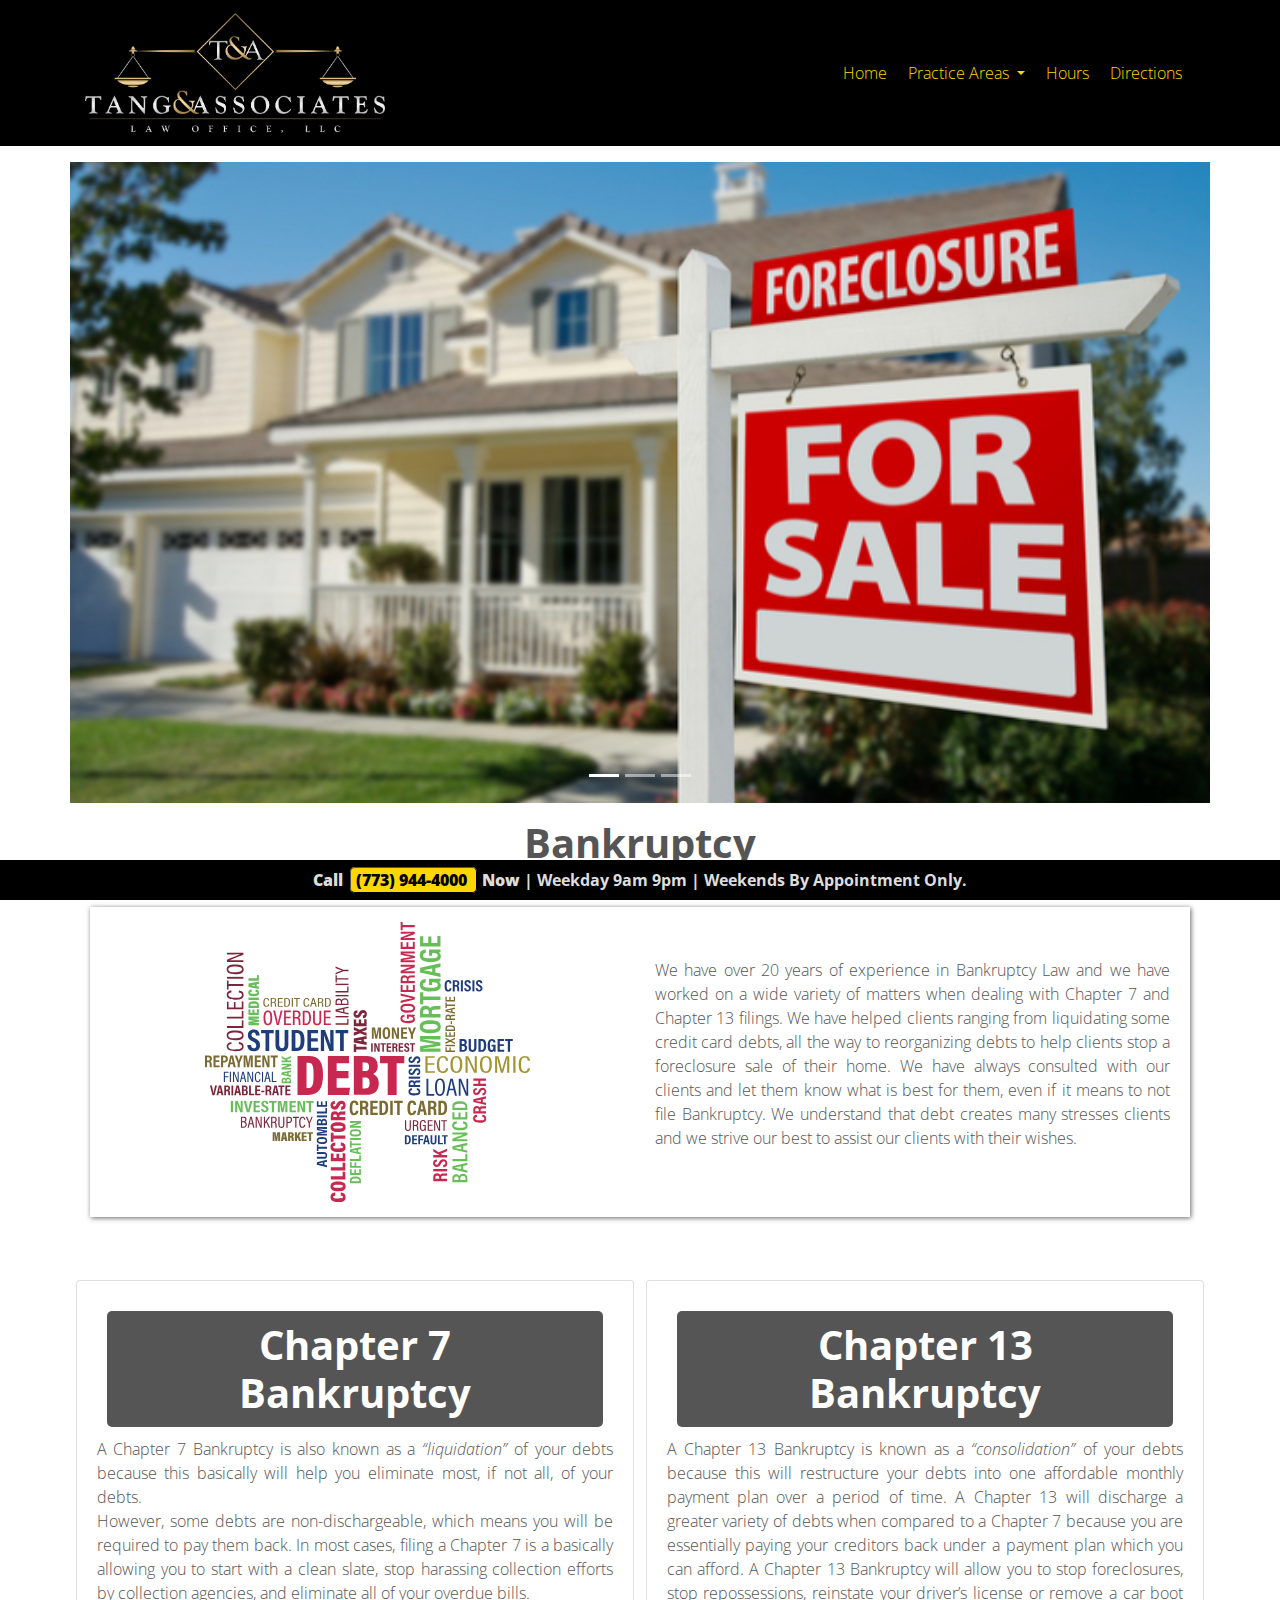
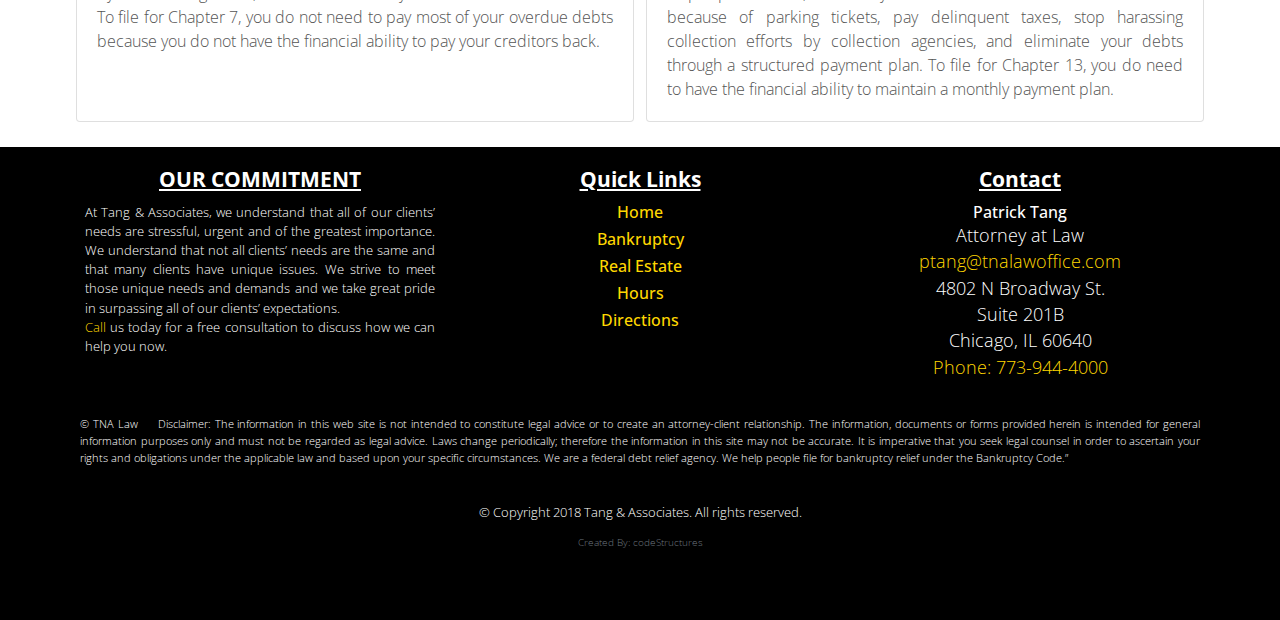
<file: bankruptcy.html>
<!doctype html>
<html lang="en">
<head>
    <!-- Required meta tags -->
    <meta charset="utf-8">
    <meta name="viewport" content="width=device-width, initial-scale=1, shrink-to-fit=no">

    <!-- Bootstrap CSS -->
    <link rel="stylesheet" href="https://maxcdn.bootstrapcdn.com/bootstrap/4.0.0/css/bootstrap.min.css" integrity="sha384-Gn5384xqQ1aoWXA+058RXPxPg6fy4IWvTNh0E263XmFcJlSAwiGgFAW/dAiS6JXm" crossorigin="anonymous">
    <link rel="stylesheet" href="css/style.css">
    <title>T&A Law Office | bankruptcy</title>
</head>

<body>

    <div id="page">


        <nav class="navbar navbar-expand-md sticky-top">
            <div class="container">

                <a class="navbar-brand" href="index.html">
                    <img src="images/logo_tna.png" width=90%  alt="">
                </a>


                <button class="navbar-toggler" type="button"
                data-toggle="collapse"
                data-target="#myTogglerNav"
                aria-controls="#myTogglerNav"
                aria-expanded="false"
                aria-label="Toggle navigation">
                <span class="navbar-toggler-icon"></span>
                </button>



                <div class="collapse navbar-collapse" id="myTogglerNav">
                    <div class="navbar-nav nav-fill ml-sm-auto">
                        <a class="nav-item nav-link " href="index.html">Home</a>
                        <div class="dropdown">

                            <a class="nav-item nav-link dropdown-toggle"
                            data-toggle="dropdown" id="servicesDropdown"
                            aria-haspopup="true" aria-expanded="false"
                            href="#">Practice Areas
                            </a>

                            <div class="dropdown-menu" aria-labeleldby="serviesDropdown">
                                <a class="nav-item nav-link active" href="bankruptcy.html">Bankruptcy</a>
                                <a class="nav-item nav-link" href="realestate.html">Real Estate</a>
                            </div>

                        </div>
                        <a class="nav-item nav-link" href="hours.html">Hours</a>
                        <a class="nav-item nav-link" href="directions.html">Directions</a>
                    </div><!-- navbar-nav -->
                </div><!-- container -->
        </nav>
        
        
        
        
        <!-- CAROUSEL -->



    <div class="container"> 
        <div class="row text-center my-3">
            <div id="carouselControls" class="bankruptcy-page carousel slide carousel-fade" data-ride="carousel" data-interval="3000" data-pause="false">
                
                
                <ol class="carousel-indicators">
                    <li data-target="#carouselControls" data-slide-to="0" class="active"></li>
                    <li data-target="#carouselControls" data-slide-to="1"></li>
                    <li data-target="#carouselControls" data-slide-to="2"></li>
                </ol>
                
                
                <div class="carousel-inner">

                    <div class="carousel-item active">
                        <img class="d-block w-100 img-fluid" src="images/for_sale_640x360.jpg" alt="First slide">
<!--
                        <div class="carousel-caption">
                            <h1>Real Estate <br /> <span class="carousel-caption-subHeading">Residential and Commercial</span>  </h1>
                        </div>
-->
                        
                    </div>



                    <div class="carousel-item">
                        <img class="d-block w-100 img-fluid" src="images/cut_cards_640x360.jpg" alt="Second slide">
<!--
                        <div class="carousel-caption ">
                            <h1>Bankruptcy <br /> <span class="carousel-caption-subHeading">Chapter 7 & Chapter 13</span> </h1>
                        </div>
-->
                    </div>
                        
                        
                    <div class="carousel-item ">
                        <img class="d-block w-100 img-fluid" src="images/flying_money_640x360.jpg" alt="Third slide">
<!--
                        <div class="carousel-caption ">
                            <h1>Patrick Tang <br /> <span class="carousel-caption-subHeading">Chicago's Premier Attorney</span> </h1>
                        </div>
-->
                    </div>
                    
                    
                </div>

<!--
                <a class="carousel-control-prev" href="#carouselControls" role="button" data-slide="prev">
                    <span class="carousel-control-prev-icon" aria-hidden="true"></span>
                    <span class="sr-only">Previous</span>
                </a>
                <a class="carousel-control-next" href="#carouselControls" role="button" data-slide="next">
                    <span class="carousel-control-next-icon " aria-hidden="true"></span>
                    <span class="sr-only">Next</span>
                </a>
-->

            </div>

        </div>



    </div>

<!-- END CAROUSEL -->

        
        
        
<!--
        
        
        <div class="container">
        	<div class="row">
                <div id="carouselSlides" class="bankruptcy-page carousel slide" data-ride="carousel">
                  <div class="carousel-inner">
                    
                    
                    
                    <div class="carousel-item active">
                      <img class="d-block w-100 img-fluid" src="images/turn-on_640.jpg" alt="First slide">
                    </div>
                    
                    <div class="carousel-item">
                      <img class="d-block w-100 img-fluid" src="images/guy-head-down.jpg" alt="Second slide">
                    </div>
                    
                    <div class="carousel-item">
                      <img class="d-block w-100 img-fluid" src="images/work-sad_640.jpg" alt="Third slide">
                    </div>
                    
                  </div>
                </div>                
            </div>
        </div>
-->



        <div class="container">
        	<div class="heading align-items-center">
        		
        			<h1>Bankruptcy</h1>
        	</div>
        </div>


        <div class="container">
        	<div class="row box-it align-items-center">
            	
            		<div class="col-sm-12 col-md-6 text-center">
                        <img style="max-width: 325px;" class"img-fluid" src="images/debt.svg" alt="debt diag"/>
            		</div>
            		<div class="col-sm-12 col-md-6">
            			<p>We have over 20 years of experience in Bankruptcy Law and we have worked on a wide variety of matters when dealing with Chapter 7 and Chapter 13 filings.  We have helped clients ranging from liquidating some credit card debts, all the way to reorganizing debts to help clients stop a foreclosure sale of their home.  We have always consulted with our clients and let them know what is best for them, even if it means to not file Bankruptcy.  We understand that debt creates many stresses clients and we strive our best to assist our clients with their wishes.</p> 
            		</div>
            	
        	</div>
        </div>
        
        
        
        
        <div class="container ">
        	<div class="row ">
        		
                <div class="card mt-5 mx-auto bankruptcy-page">
                    <div class="card-body">
                    <h1 class="card-title heading-dark">Chapter 7 <br /> Bankruptcy</h1>
                    <p class="card-text">A Chapter 7 Bankruptcy is also known as a <i>“liquidation”</i> of your debts because this basically will help you eliminate most, if not all, of your debts.  <br />  However, some debts are non-dischargeable, which means you will be required to pay them back.  In most cases, filing a Chapter 7 is a basically allowing you to start with a clean slate, stop harassing collection efforts by collection agencies, and eliminate all of your overdue bills. <br />  To file for Chapter 7, you do not need to pay most of your overdue debts because you do not have the financial ability to pay your creditors back.</p>
                    </div>
                </div>
                
                <div class="card mt-5 mx-auto bankruptcy-page">
                
                    <div class="card-body">
                    <h1 class="card-title heading-dark">Chapter 13 <br /> Bankruptcy</h1>
                    <p class="card-text">A Chapter 13 Bankruptcy is known as a <i>“consolidation”</i> of your debts because this will restructure your debts into one affordable monthly payment plan over a period of time.  A Chapter 13 will discharge a greater variety of debts when compared to a Chapter 7 because you are essentially paying your creditors back under a payment plan which you can afford.  A Chapter 13 Bankruptcy will allow you to stop foreclosures, stop repossessions, reinstate your driver’s license or remove a car boot because of parking tickets, pay delinquent taxes, stop harassing collection efforts by collection agencies, and eliminate your debts through a structured payment plan.  To file for Chapter 13, you do need to have the financial ability to maintain a monthly payment plan.</p>
                    </div>
                </div>
        		
        	</div>
        </div>
        











     <!--Footer-->
    <footer>
    
        <div class="container text-center">
                	
        	<div class="row ">
    
        		<!--First column-->
        		<div class="column col-md-4 col-sm-12">
        			<h4>OUR COMMITMENT</h4>
                    <p class="content">At Tang & Associates, we understand that all of our clients’ needs are stressful, urgent and of the greatest importance.  We understand that not all clients’ needs are the same and that many clients have unique issues.  We strive to meet those unique needs and demands and we take great pride in surpassing all of our clients’ expectations. <br /><a href="tel:1-773-944-4000">Call</a> us today for a free consultation to discuss how we can help you now.</p>
        		</div>
        		<!-- column-->
    
        		<!-- Second column-->
        		<div class="column col-md-4 col-sm-12">
        			<h4>Quick Links</h4>
        			<h6><a href="index.html">Home</a></h6>
                    <h6><a href="bankruptcy.html">Bankruptcy</a></h6>
                    <h6><a href="realestate.html">Real Estate</a></h6>
                    <h6><a href="hours.html">Hours</a></h6>
                    <h6><a href="directions.html">Directions</a></h6>
        		</div>
        		<!-- Second column-->
    
        		<!-- Third column-->
        		<div class="column col-md-4 col-sm-12">
        			<h4>Contact</h4>
                    <address>
                        <h6 class="mb-0">Patrick Tang</h6>
                        <p class="mt-0 mb-0">Attorney at Law</p>
                        <a class="mt-0" href="mailto:ptang@tnalawoffice.com">ptang@tnalawoffice.com</a><br>
                        4802 N Broadway St.<br>
                        Suite 201B<br>
                        Chicago, IL 60640<br>
                        <a href="tel:1-773-944-4000">Phone: 773-944-4000</a> <br />
                    </address>
                </div>
                <!-- Third column-->
        	</div><!-- Row -->
    
            <div class="row ">
                
                    <div class="content disclaimer">
                        <p>
                            <span class="mr-3">&copy; TNA Law</span>  Disclaimer: The information in this web site is not intended to constitute legal advice or to create an attorney-client relationship.  The information, documents or forms provided herein is intended for general information purposes only and must not be regarded as legal advice.  Laws change periodically; therefore the information in this site may not be accurate.  It is imperative that you seek legal counsel in order to ascertain your rights and obligations under the applicable law and based upon your specific circumstances.  We are a federal debt relief agency.  We help people file for bankruptcy relief under the Bankruptcy Code.”
                        </p>
                    </div>
                
            </div><!-- row -->
    
            <div class="copyright text-center">
            	<p>&copy; Copyright 2018 Tang & Associates. All rights reserved.</p>
            	<p class="text-muted">Created By: codeStructures</p>
            </div>
    
        </div> <!--  Container -->
    
    </footer>
    <!--End Footer-->


    <!-- Bottom Static Navbar  -->
	<nav class="navbar fixed-bottom text-capitalize ">
				
		<div class="d-block d-sm-none nav-bottom"><b>Call   <a class="phone" href="tel:7739444000"> (773) 944-4000 </a> Now </b> </div>
		
		<div class="d-none d-sm-block d-md-none"><b>Call   <a class="phone" href="tel:7739444000"> (773) 944-4000 </a> Now </b> </div>
		
		<div class="d-none d-md-block d-lg-none"> <b>Call <a class="phone" href="tel:7739444000"> (773) 944-4000 </a> Now</b> </div>
	
		<div class="d-none d-lg-block d-xl-none"><b>Call <a class="phone" href="tel:7739444000"> (773) 944-4000 </a> Now</b> | Walk Ins Welcome. </div>
		
		<div class="d-none d-xl-block"><b>Call <a class="phone" href="tel:7739444000"> (773) 944-4000 </a> Now</b> | Weekday 9am 9pm | Weekends by Appointment Only. </div>
	</nav>

    


</div> <!-- #page -->




</body>
<!-- Optional JavaScript -->
<!-- jQuery first, then Popper.js, then Bootstrap JS -->
<script src="https://code.jquery.com/jquery-3.2.1.slim.min.js" integrity="sha384-KJ3o2DKtIkvYIK3UENzmM7KCkRr/rE9/Qpg6aAZGJwFDMVNA/GpGFF93hXpG5KkN" crossorigin="anonymous"></script>
<script src="https://cdnjs.cloudflare.com/ajax/libs/popper.js/1.12.9/umd/popper.min.js" integrity="sha384-ApNbgh9B+Y1QKtv3Rn7W3mgPxhU9K/ScQsAP7hUibX39j7fakFPskvXusvfa0b4Q" crossorigin="anonymous"></script>
<script src="https://maxcdn.bootstrapcdn.com/bootstrap/4.0.0/js/bootstrap.min.js" integrity="sha384-JZR6Spejh4U02d8jOt6vLEHfe/JQGiRRSQQxSfFWpi1MquVdAyjUar5+76PVCmYl" crossorigin="anonymous"></script>

</html>
</file>
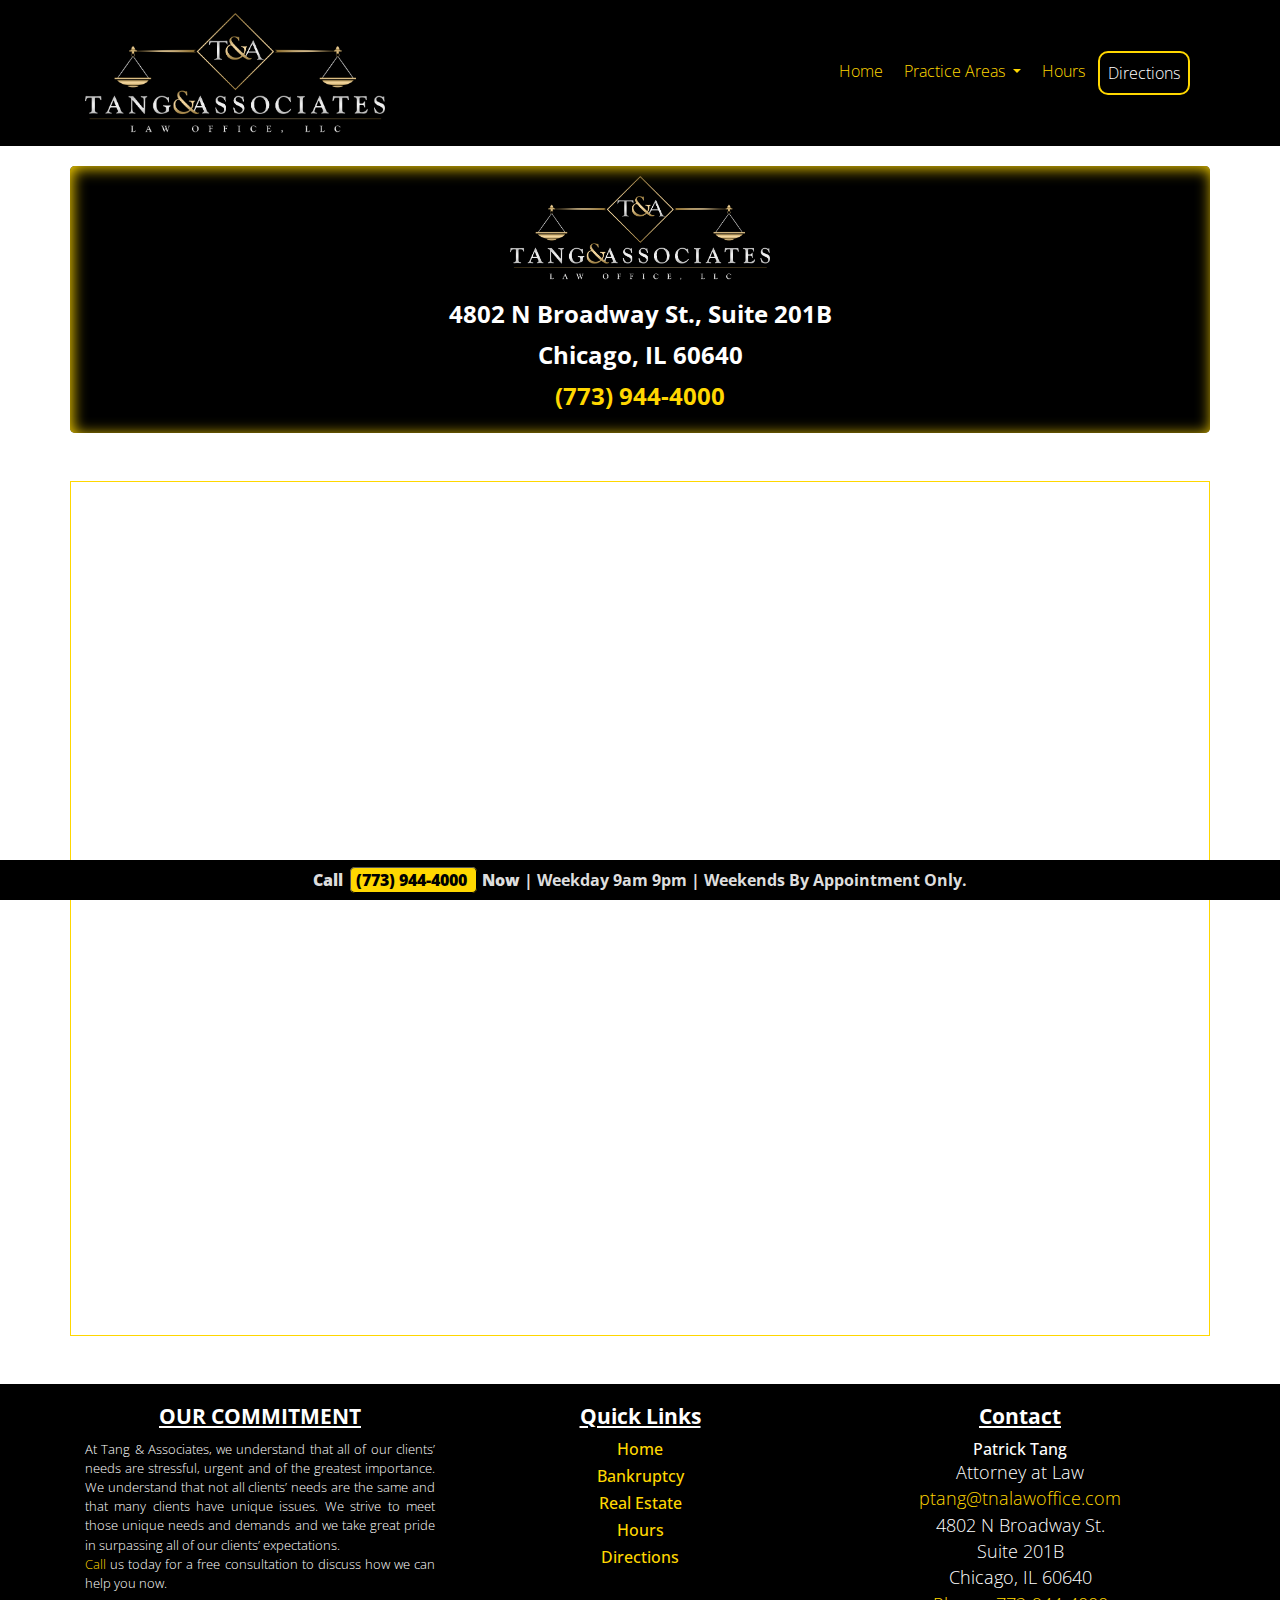
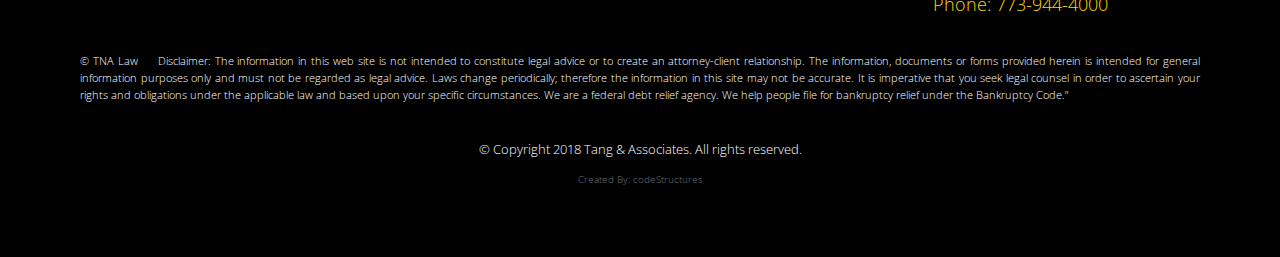
<file: directions.html>
<!doctype html>
<html lang="en">
<head>
    <!-- Required meta tags -->
    <meta charset="utf-8">
    <meta name="viewport" content="width=device-width, initial-scale=1, shrink-to-fit=no">

    <!-- Bootstrap CSS -->
    <link rel="stylesheet" href="https://maxcdn.bootstrapcdn.com/bootstrap/4.0.0/css/bootstrap.min.css" integrity="sha384-Gn5384xqQ1aoWXA+058RXPxPg6fy4IWvTNh0E263XmFcJlSAwiGgFAW/dAiS6JXm" crossorigin="anonymous">
    <link rel="stylesheet" href="css/style.css">
    <title>T&A Law Office | Directions</title>
</head>

<body>

    <div id="page">

        <nav class="navbar navbar-expand-md sticky-top">
            <div class="container">

                <a class="navbar-brand" href="index.html">
                    <img src="images/logo_tna.png" width=90%  alt="">
                </a>


                <button class="navbar-toggler" type="button"
                data-toggle="collapse"
                data-target="#myTogglerNav"
                aria-controls="#myTogglerNav"
                aria-expanded="false"
                aria-label="Toggle navigation">
                <span class="navbar-toggler-icon"></span>
                </button>



                <div class="collapse navbar-collapse" id="myTogglerNav">
                    <div class="navbar-nav nav-fill ml-sm-auto">
                        <a class="nav-item nav-link " href="index.html">Home</a>
                        <div class="dropdown">

                            <a class="nav-item nav-link dropdown-toggle"
                            data-toggle="dropdown" id="servicesDropdown"
                            aria-haspopup="true" aria-expanded="false"
                            href="#">Practice Areas
                            </a>

                            <div class="dropdown-menu" aria-labeleldby="serviesDropdown">
                                <a class="nav-item nav-link" href="bankruptcy.html">Bankruptcy</a>
                                <a class="nav-item nav-link" href="realestate.html">Real Estate</a>
                            </div>

                        </div>
                        <a class="nav-item nav-link" href="hours.html">Hours</a>
                        <a class="nav-item nav-link active" href="directions.html">Directions</a>
                    </div><!-- navbar-nav -->
                </div><!-- container -->
        </nav>
        
        <div class="container">
            <div class="row ">
            
            	<div class="jumbotron mb-5">
                	
                	<img src="images/logo_tna.png"/>
            		<h3>4802 N Broadway St., Suite 201B </h3>
            		<h3>Chicago, IL 60640</h3>
            		<h3><a href="tel:7739444000"> (773) 944-4000 </a></h3>
        
            	</div>
            </div>
        </div>
        	
        	
        <div class="container">
        	<div class="row">
                <div class="map-responsive embed-responsive embed-responsive-4by3 mb-5">
            	    <iframe class="embed-responsive-item" src="https://www.google.com/maps/embed?pb=!1m18!1m12!1m3!1d2966.4469165651667!2d-87.66209764879927!3d41.96921346758402!2m3!1f0!2f0!3f0!3m2!1i1024!2i768!4f13.1!3m3!1m2!1s0x880fd22c9268ca1d%3A0x7e4c3e40b064eb31!2sTang+%26+Associates+Law+Office%2C+LLC!5e0!3m2!1sen!2sus!4v1518856182339" width="800" height="600" frameborder="0" style="border:0" allowfullscreen></iframe>
                </div>
        	</div>
        </div>
        	


     <!--Footer-->
    <footer>
    
        <div class="container text-center">
                	
        	<div class="row ">
    
        		<!--First column-->
        		<div class="column col-md-4 col-sm-12">
        			<h4>OUR COMMITMENT</h4>
                    <p class="content">At Tang & Associates, we understand that all of our clients’ needs are stressful, urgent and of the greatest importance.  We understand that not all clients’ needs are the same and that many clients have unique issues.  We strive to meet those unique needs and demands and we take great pride in surpassing all of our clients’ expectations. <br /><a href="tel:1-773-944-4000">Call</a> us today for a free consultation to discuss how we can help you now.</p>
        		</div>
        		<!-- column-->
    
        		<!-- Second column-->
        		<div class="column col-md-4 col-sm-12">
        			<h4>Quick Links</h4>
        			<h6><a href="index.html">Home</a></h6>
                    <h6><a href="bankruptcy.html">Bankruptcy</a></h6>
                    <h6><a href="realestate.html">Real Estate</a></h6>
                    <h6><a href="hours.html">Hours</a></h6>
                    <h6><a href="directions.html">Directions</a></h6>
        		</div>
        		<!-- Second column-->
    
        		<!-- Third column-->
        		<div class="column col-md-4 col-sm-12">
        			<h4>Contact</h4>
                    <address>
                        <h6 class="mb-0">Patrick Tang</h6>
                        <p class="mt-0 mb-0">Attorney at Law</p>
                        <a class="mt-0" href="mailto:ptang@tnalawoffice.com">ptang@tnalawoffice.com</a><br>
                        4802 N Broadway St.<br>
                        Suite 201B<br>
                        Chicago, IL 60640<br>
                        <a href="tel:1-773-944-4000">Phone: 773-944-4000</a> <br />
                    </address>
                </div>
                <!-- Third column-->
        	</div><!-- Row -->
    
            <div class="row ">
                
                    <div class="content disclaimer">
                        <p>
                            <span class="mr-3">&copy; TNA Law</span>  Disclaimer: The information in this web site is not intended to constitute legal advice or to create an attorney-client relationship.  The information, documents or forms provided herein is intended for general information purposes only and must not be regarded as legal advice.  Laws change periodically; therefore the information in this site may not be accurate.  It is imperative that you seek legal counsel in order to ascertain your rights and obligations under the applicable law and based upon your specific circumstances.  We are a federal debt relief agency.  We help people file for bankruptcy relief under the Bankruptcy Code.”
                        </p>
                    </div>
                
            </div><!-- row -->
    
            <div class="copyright text-center">
            	<p>&copy; Copyright 2018 Tang & Associates. All rights reserved.</p>
            	<p class="text-muted">Created By: codeStructures</p>
            </div>
    
        </div> <!--  Container -->
    
    </footer>
    <!--End Footer-->

    <!-- Bottom Static Navbar  -->
	<nav class="navbar fixed-bottom text-capitalize ">
				
		<div class="d-block d-sm-none nav-bottom"><b>Call   <a class="phone" href="tel:7739444000"> (773) 944-4000 </a>  Now </b> </div>
		
		<div class="d-none d-sm-block d-md-none"><b>Call   <a class="phone" href="tel:7739444000"> (773) 944-4000 </a>  Now </b> </div>
		
		<div class="d-none d-md-block d-lg-none"> <b>Call <a class="phone" href="tel:7739444000"> (773) 944-4000 </a>  Now</b> </div>
	
		<div class="d-none d-lg-block d-xl-none"><b>Call <a class="phone" href="tel:7739444000"> (773) 944-4000 </a>  Now</b> | Walk Ins Welcome. </div>
		
		<div class="d-none d-xl-block"><b>Call <a class="phone" href="tel:7739444000"> (773) 944-4000 </a> Now</b> | Weekday 9am 9pm | Weekends by Appointment Only. </div>
	</nav>

    


</div> <!-- #page -->




</body>
<!-- Optional JavaScript -->
<!-- jQuery first, then Popper.js, then Bootstrap JS -->
<script src="https://code.jquery.com/jquery-3.2.1.slim.min.js" integrity="sha384-KJ3o2DKtIkvYIK3UENzmM7KCkRr/rE9/Qpg6aAZGJwFDMVNA/GpGFF93hXpG5KkN" crossorigin="anonymous"></script>
<script src="https://cdnjs.cloudflare.com/ajax/libs/popper.js/1.12.9/umd/popper.min.js" integrity="sha384-ApNbgh9B+Y1QKtv3Rn7W3mgPxhU9K/ScQsAP7hUibX39j7fakFPskvXusvfa0b4Q" crossorigin="anonymous"></script>
<script src="https://maxcdn.bootstrapcdn.com/bootstrap/4.0.0/js/bootstrap.min.js" integrity="sha384-JZR6Spejh4U02d8jOt6vLEHfe/JQGiRRSQQxSfFWpi1MquVdAyjUar5+76PVCmYl" crossorigin="anonymous"></script>

</html>
</file>
<file: css/style.css>
/* TNA Law office Style 
    goldenrod: #DAA520 
*/


@import url('https://fonts.googleapis.com/css?family=Open+Sans:300,300i,700,700i');

@import url('https://fonts.googleapis.com/css?family=Cormorant+SC:600,700');


body {
    font-family: 'Open Sans', sans-serif; font-size: 16px; font-weight: 300; color: #555; margin: 0; padding: 0;
}



/* Text */

h1 {margin: 0 0 1em 0; font-size: 2.5em; font-weight: 700;}
h2 {margin: 0 0 .5em 0; font-size: 1.6em; font-weight: 700; line-height: 1.1em;}
h3 {margin: 0 0 .5em 0; font-size: 1.5em; font-weight: 700;}
h4 {margin: 0 0 .5em 0; font-size: 1.4em; font-weight: 700; }

p { 
    margin: 0 0 1em 0; 
}

.hero {
    text-align: center;
    text-transform: capitalize;
    display: block;
    width: 400px;
}

.heading {
    text-align: center;
}

.heading-dark {
    text-align: center;
    color: #fff;
    background-color: #555;
    padding: 10px;
    margin: 10px;
    border-radius: 5px;
}

.box-it {
    box-shadow: 1px 1px 5px #666;
    padding: 15px 5px 15px 5px;
    text-align: justify;
    margin: 15px 5px 15px 5px;
}


nav .nav-item  {
    color: gold; 
    margin-right: 5px;
}

nav .nav-item:hover {
    color: #000;
    background-color: gold;
    transition: all 0.4s ease 0s;
    border-radius: 10px;
}

nav .active {
    color: #fff;
    border-radius: 10px;
    border: 2px gold solid;
}

.navbar {
    background-color: #000;
}

.navbar-toggler {
    border: 1px solid rgba(255, 215, 0, 0.98);
    border-radius: 3px;
}

.navbar-toggler-icon  {
   background-image: url("data:image/svg+xml;charset=utf8,%3Csvg viewBox='0 0 32 32' xmlns='http://www.w3.org/2000/svg'%3E%3Cpath stroke='rgba(255,215,0, .85)' stroke-width='2' stroke-linecap='round' stroke-miterlimit='10' d='M4 8h24M4 16h24M4 24h24'/%3E%3C/svg%3E");
}

.navbar-toggler:hover {
    border: 1px solid silver;
    border-radius: 3px;
}

.dropdown-menu {
    background-color: #000;
}

.dropdown-menu .active {
    background-color: #000;
    color: #fff;
}

.dropdown-menu > a {
   color: gold;
}

.dropdown-menu > a:hover {
   color: #000;
}

.navbar-brand {
    width: 30%;
    min-width: 186px;
    }

.content > h1 {
    text-transform: capitalize;
    text-align: center;
}

.content {
    text-align: justify;
}

article.about {
    margin: 0px 0px 0px 0px;
    color: red;
}

.map-responsive {
    border: 1px groove gold;
}

.jumbotron {
    margin-top: 20px;
/*     color: #9a9a9a; */
    color: #fff;
    background-color: #000;
    box-shadow: inset 2px 2px 15px gold;
/*     border: solid #af9500; */
    text-align: center;
    text-transform: capitalize;
    width: 100%;
    padding: 10px;
}

.jumbotron img {
    width: 260px;
    padding-bottom: 20px;
}

.jumbotron a {
    color: gold;
}

.carousel  {
    font-family: 'Cormorant SC', serif;

    width: 100%;
    margin: 0px auto;
    overflow: hidden;
    color: gold;
    border-radius: 0px;
}

.carousel-heading  {
    font-family: 'Cormorant SC', serif;
    width: 100%;
    min-height: min-intrinsic;
    margin: 10px auto 0px auto;
    overflow: hidden;
    color: gold;
    border-radius: 0px;
}

/*
.carousel.carousel-fade carousel-item {
    ease-out .1s;
}
*/


.carousel-caption  {
    font-size: 31px;
    height: 65px;
    margin: 5px;
    padding: 0px;
    color: #ffffff;
    background-repeat: no-repeat;
    display: block;
    position: absolute;
    top: 0; bottom: auto;
}


.carousel-caption-subheading {
    font-size: 28px;
    height: 65px;
    margin: 5px;
    padding: 0px;
    color: #fff;
    background-repeat: no-repeat;
    display: block;
}


.bankruptcy-page .carousel {
    width: 55%; height: 60%;
}

.real-estate-page.carousel img {
    width: 55%; 
}

.svg-container { 
	display: inline-block;
	position: relative;
	width: 100%;
	padding-bottom: 100%; 
	vertical-align: middle; 
	overflow: hidden; 
}

.svg-content { 
	display: inline-block;
	position: absolute;
	top: 0;
	left: 0;
}



.card {
    width: 20rem;
    margin-bottom: 25px;
}

.main-page.card {
    margin: 0px auto;
    float: none;
    margin-bottom: 10px;
}

.interactive:hover {
    position: relative;
    top: -5px;
}

.card .card-text {
    text-align: justify;
}

.card .card-img-top {
    box-shadow: 1px 1px 5px #666;
    }

.real-estate-page.card  {
    width: 85%;
    display: block;
    text-align: center;
}

.bankruptcy-page.card {
    width: 49%;
    min-width: 320px;
}

.real-estate-page.card h5 {
    font-size: 2rem;
}

.comment-section {
    box-shadow: 1px 2px 5px #666;
    text-align: justify;
    padding: 25px 15px 35px 15px;
    margin: 15px 0px 25px 0px;
}

.comment-section h2 {
   text-align: center;
}


.btn-outline-light {
    background-color: #fff;
    color: #000;
    border: 1px solid gold;
}

.btn-outline-light:hover {
    background-color: rgba(255, 217, 0, 0.35);
    border: 1px solid gold;
    color: #000;
}

.btn-outline-light:active, .btn-outline-light.active, .open {
    background-color: red;
    border: 1px solid black;
}

.btn-link {
    color: #000;
}

.btn-link:hover {
    color: silver;
}

.solo-image {
    padding-bottom: 20px;
    
    border-radius: 5px;
    }

.bankruptcy > h1 h3 {
    text-decoration: underline;
    text-transform: capitalize;
    text-align: center;
}

.realestate {
    text-align: center;
    display: block;
    overflow: hidden;
}

.realestate > h1 {
    text-align: center;
    display: block;
    overflow: hidden;
    padding-top: 10px;
    
}

#in-depth-desc h2{
    text-align: center;
    font-size: 1.5rem;
}

#in-depth-desc p{
    text-align: justify;
}

.law-focus h5{
    font-size: 1.8rem;
    font-weight: 700;
}

.law-focus p {
    font-size: 1.1rem;
}


.banner img {
    max-width: 1200px;
}


/* FOOTER */
footer {
    background-color: #000000;
    padding: 20px 0px 60px 0px;
    color: white;
    font-size: .8em;
}

footer a {
    color: gold;
    text-decoration: none;
}

footer h4 {
    text-decoration: underline;
    font-weight: 700;
    font-size: 1.3rem;
}

footer a:hover {
    color: #000;
    background-color: gold;
    border-radius: 5px;
    transition: all 0.3s ease 0s;
    text-decoration: none;
}

footer .column {margin-bottom: 20px;}
footer .content{text-align: justify;}

.copyright{margin-top: 25px;}

.disclaimer {
    font-size: .7rem;
    padding: 0px 10px 0px 10px;
}

.text-muted {
    font-size: .8em;
}


.fixed-bottom {
    display: block;
    text-align: center;
    color: #ddd;
    font-weight: 700;
    
}

.fixed-bottom a {
    text-decoration: none;
    color: gold;
}

.fixed-bottom .phone {
    border: 1px outset #000;
    padding: 1px 5px 1px 5px;
    border-radius: 5px;
    background-color: gold;
    color: #000;
    margin: 0 5px 0 3px; 
    
}

.fixed-bottom .phone:hover {
    background-color: #000;
    border: 1px outset gold;
    padding: 1px 5px 1px 5px;
    border-radius: 5px;
    color: #fff;
}

address{
    font-size: 1.1rem;
}

.developer a {
    color: #ccc;
}

.developer a:hover {
    color: #fff;
    background-color: #000;
}


.debug {border: dashed blue;}
.debug_red {border: dashed red;}
.debug_yellow {border: dashed yellow;}
.debug_purple {border: dashed purple;}




@media screen and (max-width:1024px) {
    header {background: black;
    }
    .carousel-caption {
        color: silver;
    }
    .carousel-caption h1{
        font-size: 3.8rem;
    }
    .carousel-caption-subheading{
        font-size: 2.4rem;
    }

}

@media screen and (max-width:991px) {
    .carousel-caption{
        color: silver;
    }
    .carousel-caption h1{
        font-size: 2.9rem;
    }
    .carousel-caption-subheading{
        font-size: 2.0rem;
    } 
}

@media screen and (max-width:834px) {
    .carousel-caption{
        color: silver;
    }
    .carousel-caption h1{
        font-size: 2.8rem;
    }
    .carousel-caption-subheading{
        font-size: 2.0rem;
    } 
}

@media screen and (max-width:767px) {
    .card {
        width: 23rem;
    }
    .carousel-caption{
        color: silver;
    }
    .carousel-caption h1{
        font-size: 2.0rem;
    }
    .carousel-caption-subheading{
        font-size: 1.3rem;
    } 

}

@media screen and (max-width:530px) {
    .card {
        width: 23rem;
    }
    .carousel-caption{
        color: silver;
    }
    .carousel-caption h1{
        font-size: 1.6rem;
    }
    .carousel-caption-subheading{
        font-size: 1.0rem;
    } 

}

@media screen and (max-width:414px) {
     .card {
        width: 21rem;
    }
    .carousel-caption{
        color: silver;
    }
    .carousel-caption h1{
        font-size: 1.3rem;
    }
    .carousel-caption-subheading{
        font-size: 1.1rem;
    } 

}

@media screen and (max-width:375px) {
    .card {
        width: 20rem;
    }
    .carousel-caption{
        color: silver;
    }
    .carousel-caption h1{
        font-size: 1.0rem;
    }
    .carousel-caption-subheading{
        font-size: 0.8rem;
    } 

}

@media screen and (max-width:320px) {
    .card {
        width: 18rem;
    }
        .carousel-caption{
        color: silver;
    }
    .carousel-caption h1{
        font-size: 1.0rem;
    }
    .carousel-caption-subheading{
        font-size: 0.5rem;
    } 

}
</file>
